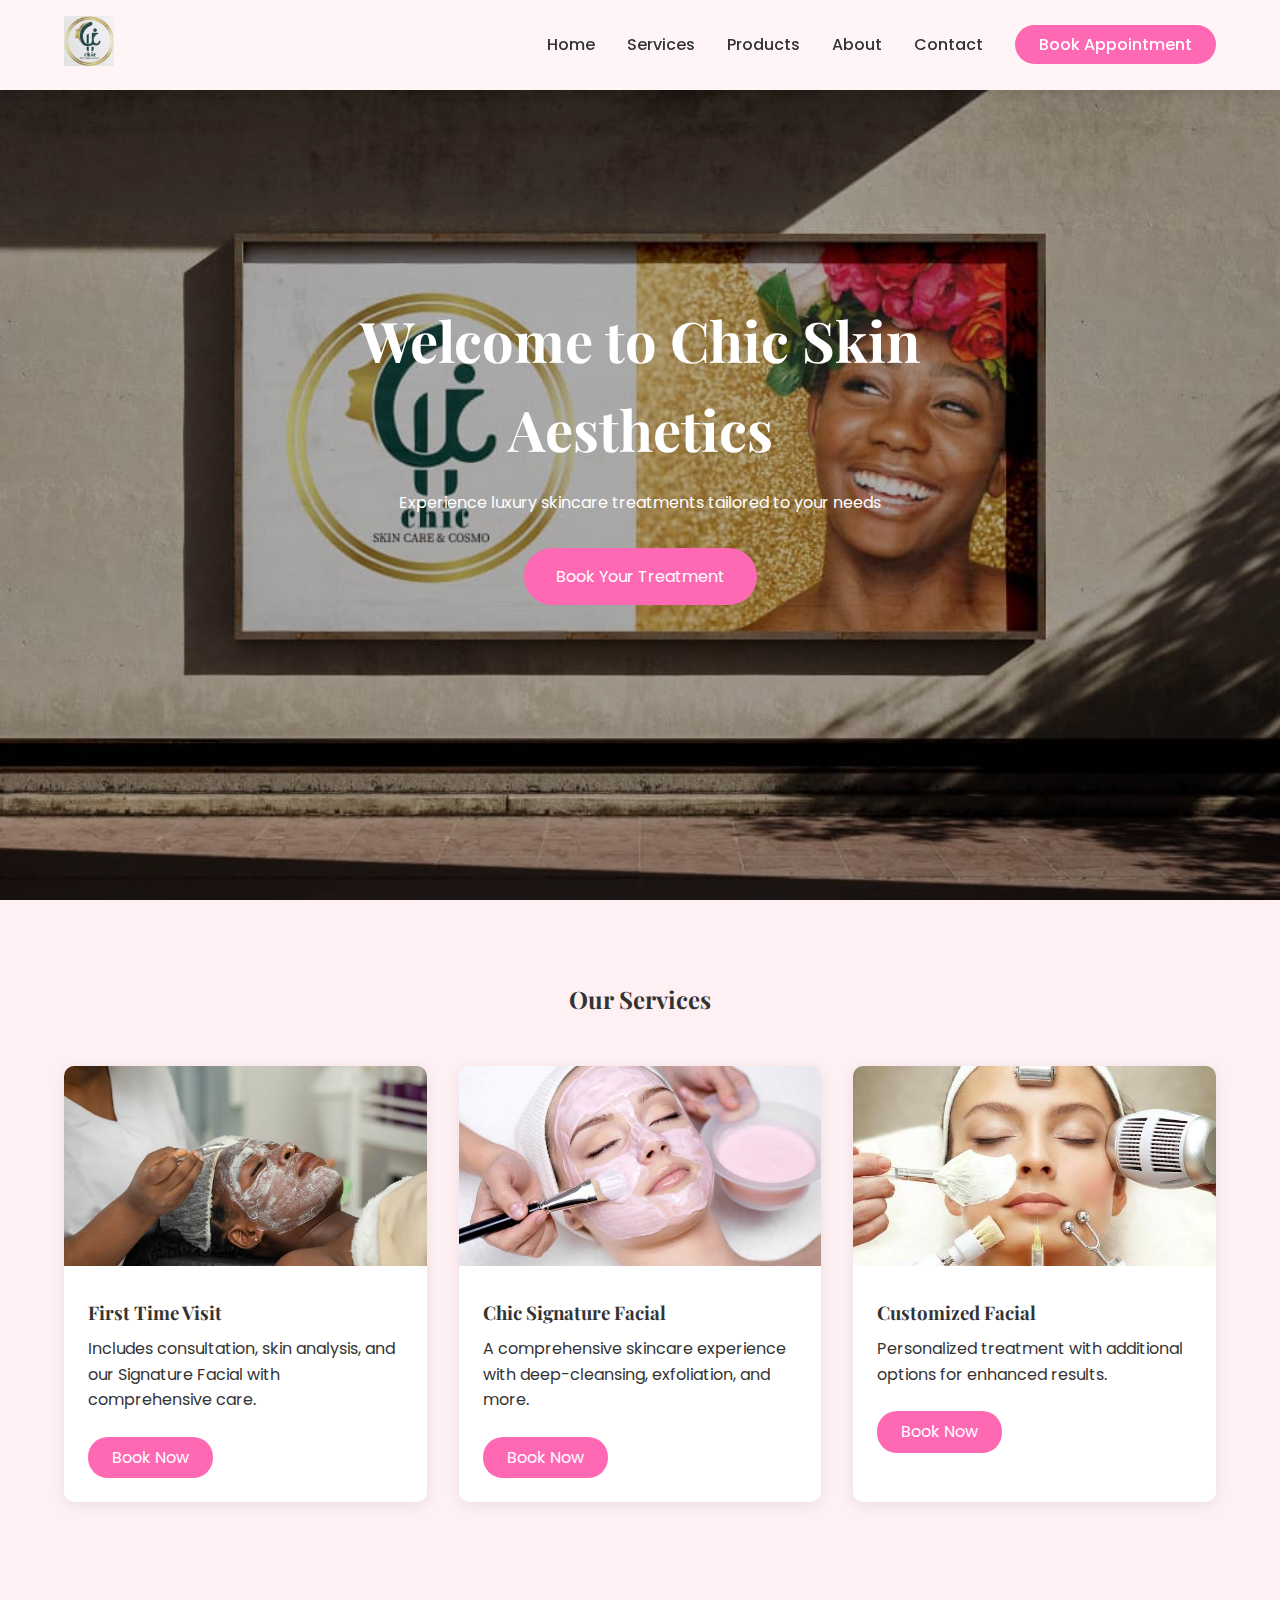
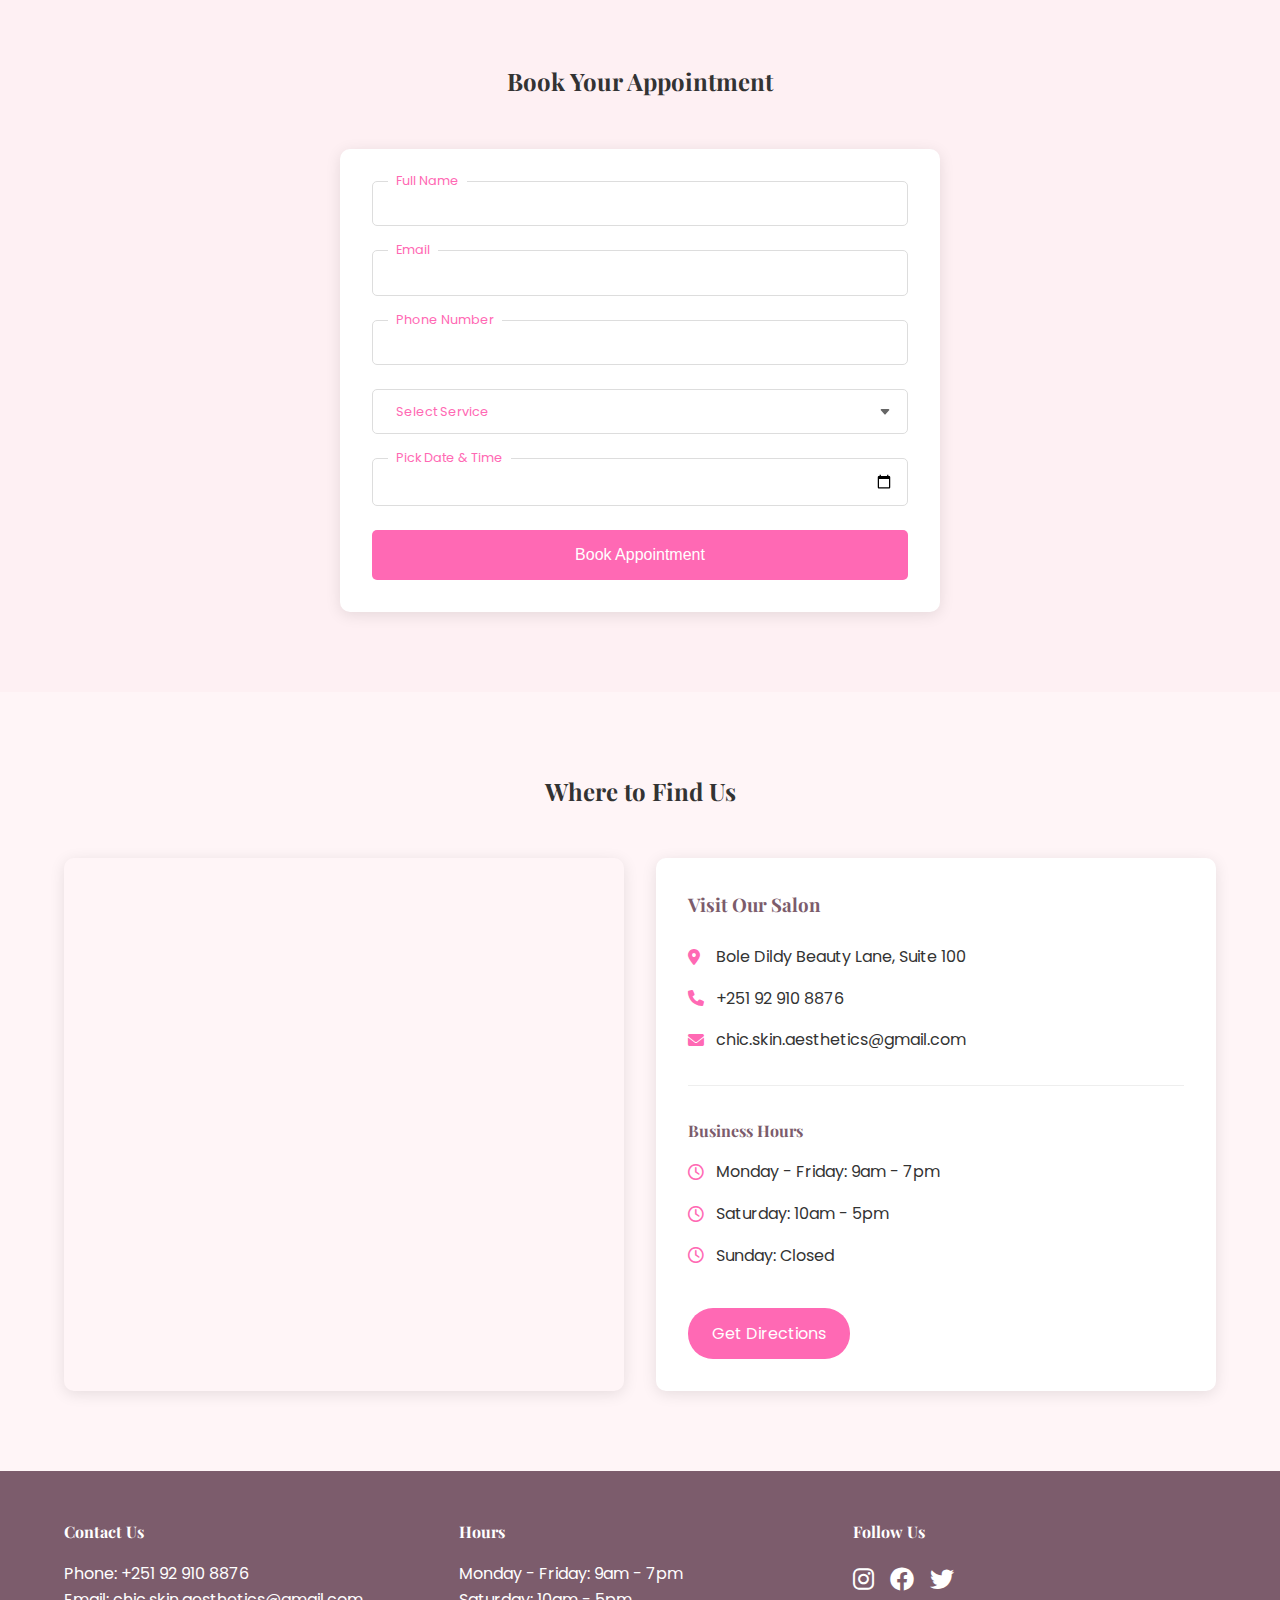
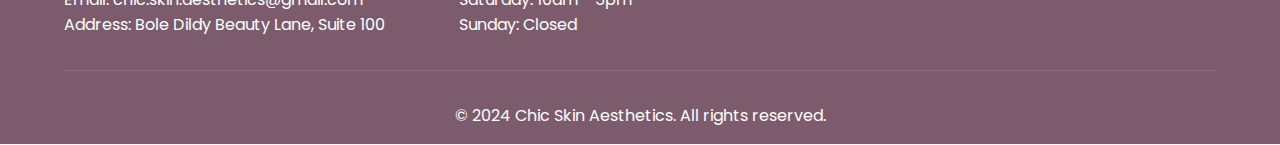
<file: index.html>
<!DOCTYPE html>
<html lang="en">
<head>
    <meta charset="UTF-8">
    <meta name="viewport" content="width=device-width, initial-scale=1.0">
    <title>Chic Skin Aesthetics - Professional Skincare Services</title>
    <link rel="stylesheet" href="css/style.css">
    <link rel="stylesheet" href="https://cdnjs.cloudflare.com/ajax/libs/font-awesome/6.0.0/css/all.min.css">
    <link href="https://fonts.googleapis.com/css2?family=Playfair+Display:wght@400;500;600;700&family=Poppins:wght@300;400;500;600&display=swap" rel="stylesheet">
</head>
<body>
    <!-- Header -->
    <header>
        <nav class="navbar">
            <div class="logo">
                <img src="images/logo.png" alt="Chic Skin Aesthetics">
            </div>
            <ul class="nav-links">
                <li><a href="#home">Home</a></li>
                <li><a href="#services">Services</a></li>
                <li><a href="products.html">Products</a></li>
                <li><a href="#about">About</a></li>
                <li><a href="#contact">Contact</a></li>
                <li class="book-btn"><a href="#booking">Book Appointment</a></li>
            </ul>
            <button class="hamburger">
                <span></span>
                <span></span>
                <span></span>
            </button>
        </nav>
    </header>

    <!-- Hero Section -->
    <section id="home" class="hero">
        <div class="hero-content">
            <h1>Welcome to Chic Skin Aesthetics</h1>
            <p>Experience luxury skincare treatments tailored to your needs</p>
            <a href="#booking" class="cta-button">Book Your Treatment</a>
        </div>
    </section>

    <!-- Services Section -->
    <section id="services" class="services">
        <h2>Our Services</h2>
        <div class="services-grid">
            <div class="service-card">
                <img src="images/first-time-visit.jpg" alt="First Time Visit">
                <h3>First Time Visit</h3>
                <p>Includes consultation, skin analysis, and our Signature Facial with comprehensive care.</p>
                <a href="#booking" class="book-service">Book Now</a>
            </div>
            <div class="service-card">
                <img src="images/signature-facial.jpg" alt="Chic Signature Facial">
                <h3>Chic Signature Facial</h3>
                <p>A comprehensive skincare experience with deep-cleansing, exfoliation, and more.</p>
                <a href="#booking" class="book-service">Book Now</a>
            </div>
            <div class="service-card">
                <img src="images/customized-facial.jpg" alt="Customized Facial">
                <h3>Customized Facial</h3>
                <p>Personalized treatment with additional options for enhanced results.</p>
                <a href="#booking" class="book-service">Book Now</a>
            </div>
        </div>
    </section>

    <!-- Booking Section -->
    <section id="booking" class="booking">
        <h2>Book Your Appointment</h2>
        <div class="booking-form">
            <form id="appointment-form">
                <div class="form-group">
                    <input type="text" id="name" required>
                    <label for="name">Full Name</label>
                </div>
                <div class="form-group">
                    <input type="email" id="email" required>
                    <label for="email">Email</label>
                </div>
                <div class="form-group">
                    <input type="tel" id="phone" required>
                    <label for="phone">Phone Number</label>
                </div>
                <div class="form-group">
                    <select id="service" required>
                        <option value=""></option>
                        <option value="first-time">First Time Visit</option>
                        <option value="signature">Chic Signature Facial</option>
                        <option value="customized">Customized Facial</option>
                    </select>
                    <label for="service">Select Service</label>
                </div>
                <div class="form-group">
                    <input type="datetime-local" id="datetime" required>
                    <label for="datetime">Pick Date & Time</label>
                </div>
                <button type="submit" class="submit-btn">Book Appointment</button>
            </form>
        </div>
    </section>

    <!-- Location Section -->
    <section id="location" class="location">
        <h2>Where to Find Us</h2>
        <div class="location-container">
            <div class="map-container">
                <iframe src="https://www.google.com/maps/embed?pb=!1m18!1m12!1m3!1d3940.8079861872407!2d38.791752375076996!3d8.989809191069973!2m3!1f0!2f0!3f0!3m2!1i1024!2i768!4f13.1!3m3!1m2!1s0x164b8581bb1b14fd%3A0x1553c811683c0d62!2sChic%20cosmetics!5e0!3m2!1sen!2sus!4v1742833042156!5m2!1sen!2sus" 
                width="600" 
                height="450" 
                style="border:0;" 
                allowfullscreen="" 
                loading="lazy" 
                referrerpolicy="no-referrer-when-downgrade">
            </iframe>
            </div>
            <div class="location-info">
                <h3>Visit Our Salon</h3>
                <p><i class="fas fa-map-marker-alt"></i> Bole Dildy Beauty Lane, Suite 100</p>
                <p><i class="fas fa-phone"></i> +251 92 910 8876</p>
                <p><i class="fas fa-envelope"></i> chic.skin.aesthetics@gmail.com</p>
                <div class="business-hours">
                    <h4>Business Hours</h4>
                    <p><i class="far fa-clock"></i> Monday - Friday: 9am - 7pm</p>
                    <p><i class="far fa-clock"></i> Saturday: 10am - 5pm</p>
                    <p><i class="far fa-clock"></i> Sunday: Closed</p>
                </div>
                <a href="https://maps.app.goo.gl/sFKgELoxDg4DuKG58" target="_blank" class="directions-btn">
                    Get Directions
                </a>
            </div>
        </div>
    </section>

    <!-- Footer -->
    <footer>
        <div class="footer-content">
            <div class="footer-section">
                <h4>Contact Us</h4>
                <p>Phone: +251 92 910 8876</p>
                <p>Email: chic.skin.aesthetics@gmail.com</p>
                <p>Address: Bole Dildy Beauty Lane, Suite 100</p>
            </div>
            <div class="footer-section">
                <h4>Hours</h4>
                <p>Monday - Friday: 9am - 7pm</p>
                <p>Saturday: 10am - 5pm</p>
                <p>Sunday: Closed</p>
            </div>
            <div class="footer-section">
                <h4>Follow Us</h4>
                <div class="social-links">
                    <a href="#"><i class="fab fa-instagram"></i></a>
                    <a href="#"><i class="fab fa-facebook"></i></a>
                    <a href="#"><i class="fab fa-twitter"></i></a>
                </div>
            </div>
        </div>
        <div class="footer-bottom">
            <p>&copy; 2024 Chic Skin Aesthetics. All rights reserved.</p>
        </div>
    </footer>

    <script src="js/main.js"></script>
</body>
</html>
</file>
<file: css/style.css>
/* Reset and Base Styles */
* {
    margin: 0;
    padding: 0;
    box-sizing: border-box;
}

body {
    font-family: 'Poppins', sans-serif;
    line-height: 1.6;
    color: #333;
    background-color: var(--light-bg);
}

/* Variables */
:root {
    --primary-color: #f8c9d6;
    --secondary-color: #7c5c6c;
    --accent-color: #ff69b4;
    --text-color: #333;
    --light-bg: #fff5f7;  /* New lighter pink background */
    --section-bg: #fef0f3; /* New slightly darker pink background for sections */
}

/* Header and Navigation */
.navbar {
    display: flex;
    justify-content: space-between;
    align-items: center;
    padding: 1rem 5%;
    background: var(--light-bg);  /* Changed to light pink background */
    position: fixed;
    width: 100%;
    top: 0;
    z-index: 1000;
    box-shadow: 0 2px 10px rgba(0,0,0,0.1);
}

.logo img {
    height: 50px;
}

.nav-links {
    display: flex;
    list-style: none;
    gap: 2rem;
}

.nav-links a {
    text-decoration: none;
    color: var(--text-color);
    font-weight: 500;
    transition: color 0.3s;
}

.nav-links a:hover {
    color: var(--accent-color);
}

.book-btn a {
    background: var(--accent-color);
    color: white;
    padding: 0.5rem 1.5rem;
    border-radius: 25px;
}

/* Add these styles for the hamburger menu */
.hamburger {
    display: none;
    flex-direction: column;
    gap: 6px;
    padding: 10px;
    cursor: pointer;
    background: none;
    border: none;
}

.hamburger span {
    display: block;
    width: 25px;
    height: 3px;
    background-color: var(--text-color);
    transition: all 0.3s ease;
}

/* Mobile Navigation Styles */
@media (max-width: 768px) {
    .hamburger {
        display: flex;
        z-index: 1001;
    }

    .nav-links {
        display: none;
        position: fixed;
        top: 70px;
        left: 0;
        width: 100%;
        background: var(--light-bg);
        padding: 20px;
        flex-direction: column;
        align-items: center;
        gap: 20px;
        box-shadow: 0 2px 10px rgba(0,0,0,0.1);
    }

    .nav-links.active {
        display: flex;
    }

    .book-btn {
        margin-top: 10px;
    }

    .book-btn a {
        display: inline-block;
        width: 200px;
        text-align: center;
    }

    /* Animation for hamburger */
    .hamburger.active span:nth-child(1) {
        transform: rotate(45deg) translate(6px, 6px);
    }

    .hamburger.active span:nth-child(2) {
        opacity: 0;
    }

    .hamburger.active span:nth-child(3) {
        transform: rotate(-45deg) translate(6px, -6px);
    }
}

/* Hero Section */
.hero {
    height: 100vh;
    background: linear-gradient(rgba(0,0,0,0.3), rgba(0,0,0,0.3)),
                url('../images/hero-bg.jpg') center/cover;
    display: flex;
    align-items: center;
    justify-content: center;
    text-align: center;
    color: white;
}

.hero-content {
    max-width: 800px;
    padding: 2rem;
}

.hero h1 {
    font-family: 'Playfair Display', serif;
    font-size: 3.5rem;
    margin-bottom: 1rem;
}

.cta-button {
    display: inline-block;
    background: var(--accent-color);
    color: white;
    padding: 1rem 2rem;
    border-radius: 30px;
    text-decoration: none;
    margin-top: 2rem;
    transition: transform 0.3s;
}

.cta-button:hover {
    transform: translateY(-3px);
}

/* Services Section */
.services {
    padding: 5rem 5%;
    background: var(--section-bg);
}

.services h2 {
    text-align: center;
    font-family: 'Playfair Display', serif;
    margin-bottom: 3rem;
}

.services-grid {
    display: grid;
    grid-template-columns: repeat(auto-fit, minmax(300px, 1fr));
    gap: 2rem;
}

.service-card {
    background: white;
    border-radius: 10px;
    overflow: hidden;
    box-shadow: 0 3px 15px rgba(0,0,0,0.08);
    transition: transform 0.3s;
}

.service-card:hover {
    transform: translateY(-5px);
}

.service-card img {
    width: 100%;
    height: 200px;
    object-fit: cover;
}

.service-card h3 {
    padding: 1.5rem 1.5rem 0.5rem;
    font-family: 'Playfair Display', serif;
}

.service-card p {
    padding: 0 1.5rem 1.5rem;
}

.book-service {
    display: inline-block;
    background: var(--accent-color);
    color: white;
    padding: 0.5rem 1.5rem;
    text-decoration: none;
    border-radius: 20px;
    margin: 0 1.5rem 1.5rem;
}

/* Booking Section */
.booking {
    padding: 5rem 5%;
    background-color: var(--section-bg);
}

.booking h2 {
    text-align: center;
    font-family: 'Playfair Display', serif;
    margin-bottom: 3rem;
}

.booking-form {
    max-width: 600px;
    margin: 0 auto;
    background: white;
    padding: 2rem;
    border-radius: 10px;
    box-shadow: 0 3px 15px rgba(0,0,0,0.1);
}

.form-group {
    margin-bottom: 1.5rem;
    position: relative;
}

.form-group input,
.form-group select {
    width: 100%;
    padding: 0.8rem;
    border: 1px solid #ddd;
    border-radius: 5px;
    font-size: 1rem;
    background: white;
}

.form-group select {
    cursor: pointer;
    appearance: none; /* Remove default select styling */
    -webkit-appearance: none;
    -moz-appearance: none;
    background-image: url("data:image/svg+xml,%3Csvg xmlns='http://www.w3.org/2000/svg' width='12' height='12' fill='%23666' viewBox='0 0 16 16'%3E%3Cpath d='M7.247 11.14L2.451 5.658C1.885 5.013 2.345 4 3.204 4h9.592a1 1 0 0 1 .753 1.659l-4.796 5.48a1 1 0 0 1-1.506 0z'/%3E%3C/svg%3E");
    background-repeat: no-repeat;
    background-position: right 1rem center;
    padding-right: 2.5rem;
}

.form-group label {
    position: absolute;
    left: 1rem;
    top: 50%;
    transform: translateY(-50%);
    color: #666;
    transition: all 0.3s;
    pointer-events: none;
    background: transparent;
}

/* Handle floating labels for all inputs */
.form-group input:focus + label,
.form-group input:not(:placeholder-shown) + label,
.form-group input:valid + label,
.form-group select:focus + label,
.form-group select:not([value=""]) + label {
    top: 0;
    font-size: 0.8rem;
    background: white;
    padding: 0 0.5rem;
    color: var(--accent-color);
}

/* Handle floating labels for select */
.form-group select:required:invalid {
    color: transparent;
}

.form-group select:required:invalid + label {
    top: 50%;
}

.form-group select:focus + label,
.form-group select:valid + label {
    top: 0;
    font-size: 0.8rem;
    background: white;
    padding: 0 0.5rem;
    color: var(--accent-color);
}

.form-group select:valid {
    color: var(--text-color);
}

/* Special handling for datetime-local input */
.form-group input[type="datetime-local"] {
    color: transparent; /* Hide the text caret when empty */
}

.form-group input[type="datetime-local"]:focus,
.form-group input[type="datetime-local"]:valid {
    color: var(--text-color); /* Show the text when focused or filled */
}

/* Style the submit button */
.submit-btn {
    width: 100%;
    padding: 1rem;
    background: var(--accent-color);
    color: white;
    border: none;
    border-radius: 5px;
    cursor: pointer;
    font-size: 1rem;
    transition: background 0.3s;
}

.submit-btn:hover {
    background: #ff4d94;
}

/* Location Section */
.location {
    padding: 5rem 5%;
    background: var(--light-bg);
}

.location h2 {
    text-align: center;
    font-family: 'Playfair Display', serif;
    margin-bottom: 3rem;
}

.location-container {
    display: grid;
    grid-template-columns: 1fr 1fr;
    gap: 2rem;
    max-width: 1200px;
    margin: 0 auto;
}

.map-container {
    width: 100%;
    border-radius: 10px;
    overflow: hidden;
    box-shadow: 0 3px 15px rgba(0,0,0,0.1);
}

.map-container iframe {
    display: block;
}

.location-info {
    padding: 2rem;
    background: white;
    border-radius: 10px;
    box-shadow: 0 3px 15px rgba(0,0,0,0.1);
}

.location-info h3 {
    font-family: 'Playfair Display', serif;
    margin-bottom: 1.5rem;
    color: var(--secondary-color);
}

.location-info p {
    margin-bottom: 1rem;
    display: flex;
    align-items: center;
    gap: 0.5rem;
}

.location-info i {
    color: var(--accent-color);
    width: 20px;
}

.business-hours {
    margin-top: 2rem;
    padding-top: 2rem;
    border-top: 1px solid #eee;
}

.business-hours h4 {
    font-family: 'Playfair Display', serif;
    margin-bottom: 1rem;
    color: var(--secondary-color);
}

.directions-btn {
    display: inline-block;
    background: var(--accent-color);
    color: white;
    padding: 0.8rem 1.5rem;
    border-radius: 25px;
    text-decoration: none;
    margin-top: 1.5rem;
    transition: transform 0.3s;
}

.directions-btn:hover {
    transform: translateY(-2px);
}

/* Footer */
footer {
    background: var(--secondary-color);
    color: white;
    padding: 3rem 5% 1rem;
}

.footer-content {
    display: grid;
    grid-template-columns: repeat(auto-fit, minmax(250px, 1fr));
    gap: 2rem;
    margin-bottom: 2rem;
}

.footer-section h4 {
    margin-bottom: 1rem;
    font-family: 'Playfair Display', serif;
}

.social-links {
    display: flex;
    gap: 1rem;
    margin-top: 1rem;
}

.social-links a {
    color: white;
    font-size: 1.5rem;
    transition: color 0.3s;
}

.social-links a:hover {
    color: var(--accent-color);
}

.footer-bottom {
    text-align: center;
    padding-top: 2rem;
    border-top: 1px solid rgba(255,255,255,0.1);
}

/* Responsive Design */
@media (max-width: 768px) {
    .hamburger {
        display: block;
        cursor: pointer;
    }

    .nav-links {
        display: none;
        position: absolute;
        top: 100%;
        left: 0;
        width: 100%;
        background: var(--light-bg);  /* Match mobile menu background */
        padding: 1rem;
        flex-direction: column;
        text-align: center;
        box-shadow: 0 2px 10px rgba(0,0,0,0.1);
    }

    .nav-links.active {
        display: flex;
    }

    .hero h1 {
        font-size: 2.5rem;
    }

    .location-container {
        grid-template-columns: 1fr;
    }
    
    .map-container {
        height: 300px;
    }
    
    .map-container iframe {
        height: 100%;
    }
}

/* Products Page Styles */
.products-section {
    padding: 120px 5% 5rem;
    background-color: var(--light-bg);
}

.products-section h2 {
    text-align: center;
    font-family: 'Playfair Display', serif;
    margin-bottom: 2rem;
}

.product-categories {
    display: flex;
    justify-content: center;
    gap: 1rem;
    margin-bottom: 3rem;
    flex-wrap: wrap;
}

.category-btn {
    padding: 0.5rem 1.5rem;
    border: 1px solid var(--accent-color);
    background: none;
    color: var(--accent-color);
    border-radius: 25px;
    cursor: pointer;
    transition: all 0.3s;
}

.category-btn.active,
.category-btn:hover {
    background: var(--accent-color);
    color: white;
}

.products-grid {
    display: grid;
    grid-template-columns: repeat(auto-fill, minmax(250px, 1fr));
    gap: 2rem;
}

.product-card {
    background: white;
    border-radius: 10px;
    overflow: hidden;
    box-shadow: 0 3px 15px rgba(0,0,0,0.08);
    transition: transform 0.3s;
}

.product-card:hover {
    transform: translateY(-5px);
}

.product-card img {
    width: 100%;
    height: 250px;
    object-fit: cover;
}

.product-card h3 {
    padding: 1rem 1rem 0.5rem;
    font-family: 'Playfair Display', serif;
}

.product-description {
    padding: 0 1rem;
    font-size: 0.9rem;
    color: #666;
}

.product-price {
    padding: 0.5rem 1rem;
    font-weight: 600;
    color: var(--accent-color);
}

.inquire-btn {
    display: block;
    width: calc(100% - 2rem);
    margin: 1rem;
    padding: 0.8rem;
    background: var(--accent-color);
    color: white;
    border: none;
    border-radius: 5px;
    cursor: pointer;
    transition: background 0.3s;
}

.inquire-btn:hover {
    background: #ff4d94;
}

@media (max-width: 768px) {
    .products-section {
        padding-top: 100px;
    }
    
    .product-categories {
        gap: 0.5rem;
    }
    
    .category-btn {
        padding: 0.4rem 1rem;
        font-size: 0.9rem;
    }
}
</file>
